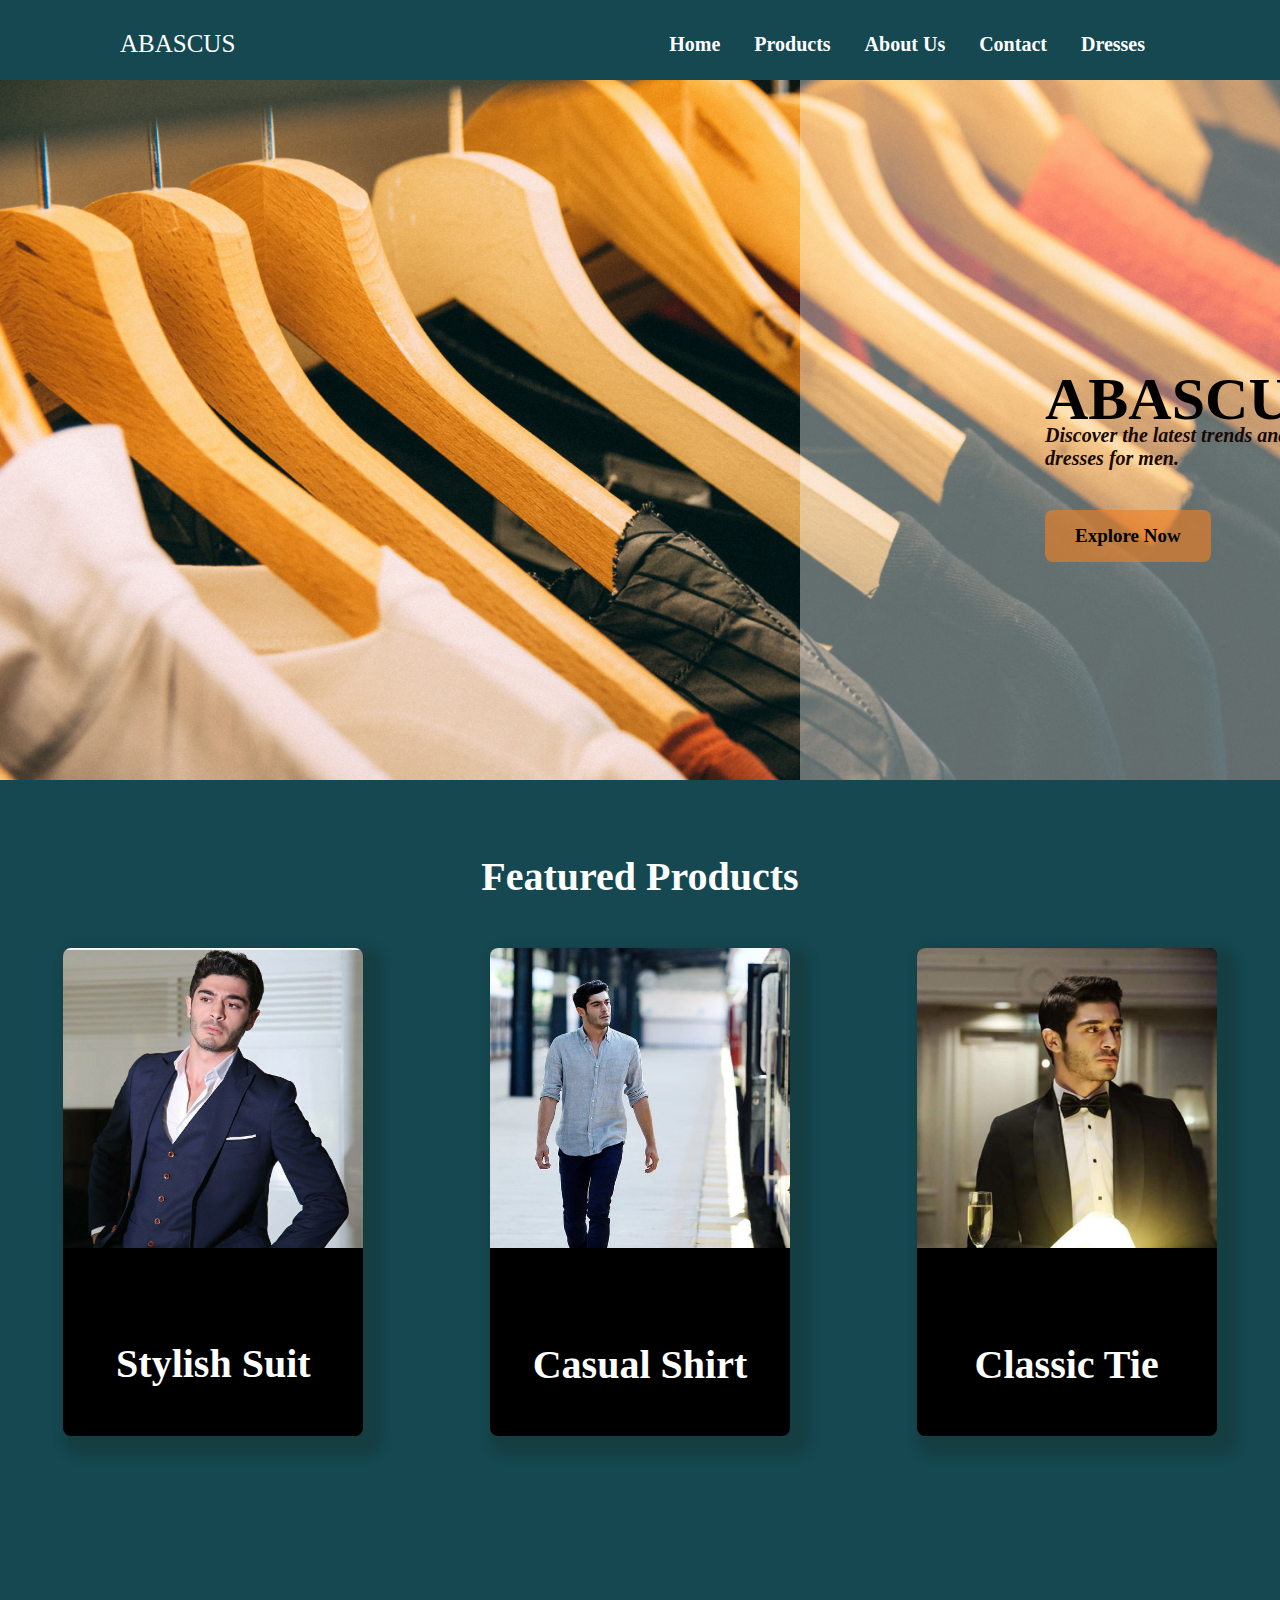
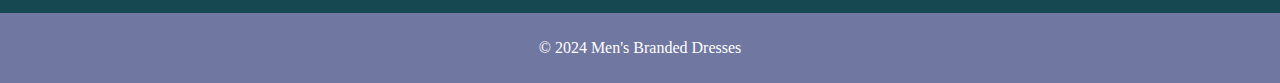
<file: index.html>
<!DOCTYPE html>
<html lang="en">
<head>
    <!-- Google tag (gtag.js) -->
    <script async src="https://www.googletagmanager.com/gtag/js?id=G-22C2TYN9JF"></script>
    <script>
        window.dataLayer = window.dataLayer || [];
        function gtag(){dataLayer.push(arguments);}
        gtag('js', new Date());
        gtag('config', 'G-22C2TYN9JF');
    </script>
    <meta charset="UTF-8">
    <meta name="viewport" content="width=device-width, initial-scale=1.0">
    <link rel="stylesheet" href="styles.css">
    <title>Men's Branded Dresses</title>
</head>
<body>
    <header>
        <nav>
            <div class="logo">ABASCUS</div>
            <div>
                <ul>
                    <li><a href="#home">Home</a></li>
                    <li><a href="#products">Products</a></li>
                    <li><a href="#about">About Us</a></li>
                    <li><a href="#contact">Contact</a></li>
                    <li><a href="#dress">Dresses</a></li>
                </ul>
            </div>
           
        </nav>
    </header>

    <section id="home">
        <div class="back">
            <div class="hero">
                <h1>ABASCUS</h1>
                <p>Discover the latest trends and finest quality dresses for men.</p>
                <a href="#products" class="cta-button">Explore Now</a>
            </div>
        </div>
        
    </section>

    <section id="products">
        <h2>Featured Products</h2>
        <div class="featured-products" id="featuredProducts">
            <!-- Product cards will be dynamically added here using JavaScript -->
        </div>
    </section>

    <!-- <section id="about">
        <h2>About Us</h2>
        <p>Learn more about our commitment to quality and style.</p>
    </section> -->

    <!-- <section id="contact">
        <h2>Contact Us</h2> -->
        <!-- Add contact form or information here -->
    <!-- </section> -->

    <footer>
        <p>&copy; 2024 Men's Branded Dresses</p>
    </footer>

    <script src="script.js"></script>
</body>
</html>
</file>
<file: styles.css>
body {
    font-family:'Times New Roman', Times, serif;
    margin: 0;
    padding: 0;
    box-sizing: border-box;
    background-color: #154851;
    color: #333;
}

header {
    background-color: #154851; /* Updated color */
    color: #fff;
    padding: 30px;
	height: 20px;
    text-align: center;
}
nav{
	display: flex;
    align-items: center;
	justify-content:space-between ;
}
nav .logo{
	font-size: 25px;
	padding-left: 90px;
}
nav ul {
    list-style: none;
    margin: 0;
    padding-right: 90px;
}

nav ul li {
    display: inline;
    margin: 0 15px;
}

nav a {
    text-decoration: none;
    color: #fff;
    font-weight: bold;
    font-size: 20px;
    transition: color 0.3s ease;
}

nav a:hover {
    color: #f6b17a; /* Updated color */
}

#home {
	height: 700px;
	background-image: url(image.jpg);
	background-size: cover;
    /* padding: 20px; */
}

.hero {
    text-align: left;
    /* padding-left: 490px; */
	/* padding-top: 180px; */
    /* background-color: #6b7bdf;  */
    padding: 245px;
    color: #000000;
}
.hero h1{
	font-size: 60px;
}
.hero p{
    margin-top: -50px;
    font-style: italic;
    font-weight: bold;
    font-size: 20px;
    color: rgb(24, 9, 6);
}
.back{
    width: 887px;
    height: 700px;
    margin-left: 800px;
    background-color: rgba(255, 255, 255, 0.39);
}
.cta-button {
    display: inline-block;
    padding: 15px 30px;
    background-color: #ef7f22a0; /* Updated color */
    color: #000000;
    text-decoration: none;
    border-radius: 8px;
    margin-top: 20px;
    transition: background-color 0.3s ease;
    font-size: 19px;
    font-weight: bold;
}

.cta-button:hover {
    color: white;
    background-color: #19484f; /* Updated color */
}
#products{
    background-color: #154851;
    height: 800px;
}
#products h2{
    padding-top: 40px;
    text-align: center;
    color: white;
    font-size: 40px;
}
.featured-products {
    display: flex;
    justify-content: space-around;
    flex-wrap: wrap;
}

.product-card {
    background-color: #000000;
    border-radius: 8px;
    box-shadow: 0 2px 4px rgba(0, 0, 0, 0.1);
    overflow: hidden;
    margin: 15px;
    transition: transform 0.3s ease-in-out;
    box-shadow: 10px 10px 10px 10px #17302e68;
}

.product-card:hover {
    transform: scale(1.05);
}

.product-image {
    max-width: 100%;
    height: auto;
}

.product-info {
    padding: 15px;
}

footer {
    background-color: #7077a1; /* Updated color */
    color: #fff;
    text-align: center;
    padding-top: 10px;
	padding-bottom: 10px;
    /* position: fixed; */
    bottom: 0;
    width: 100%;
}
</file>
